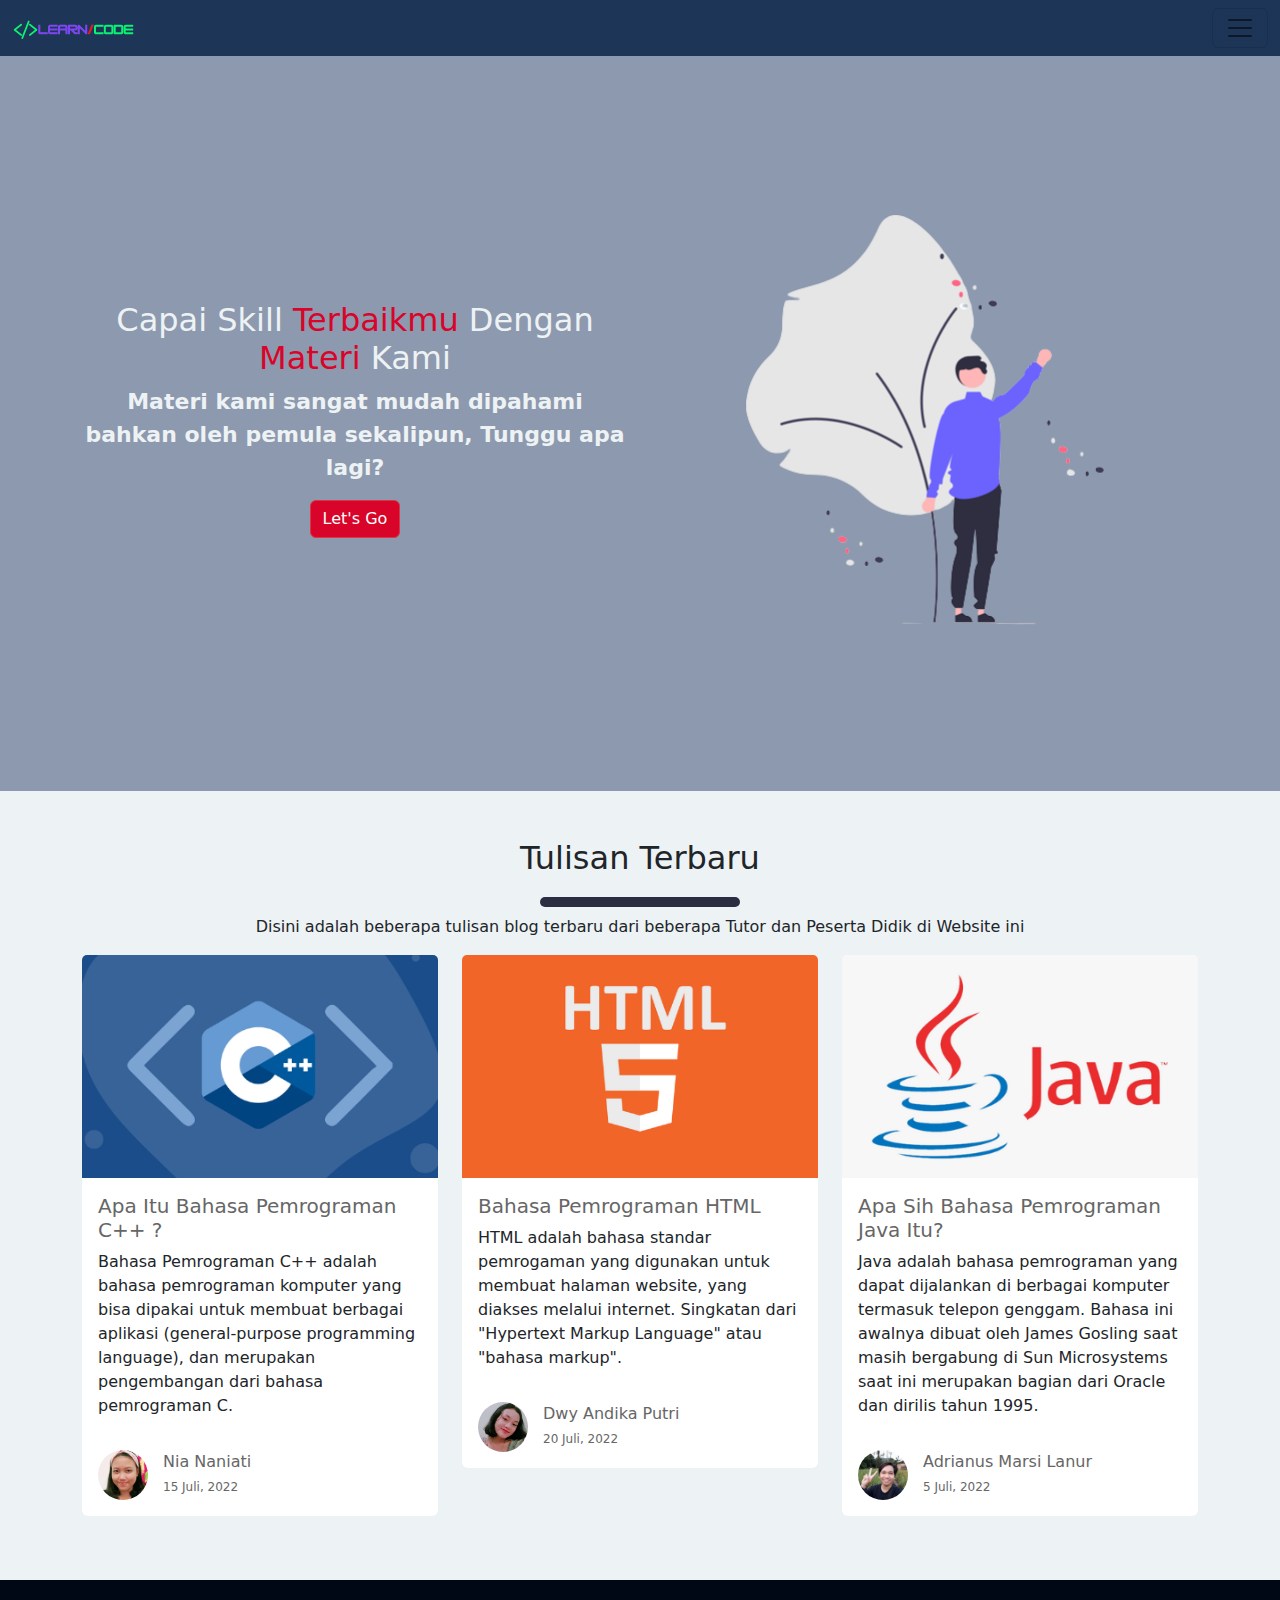
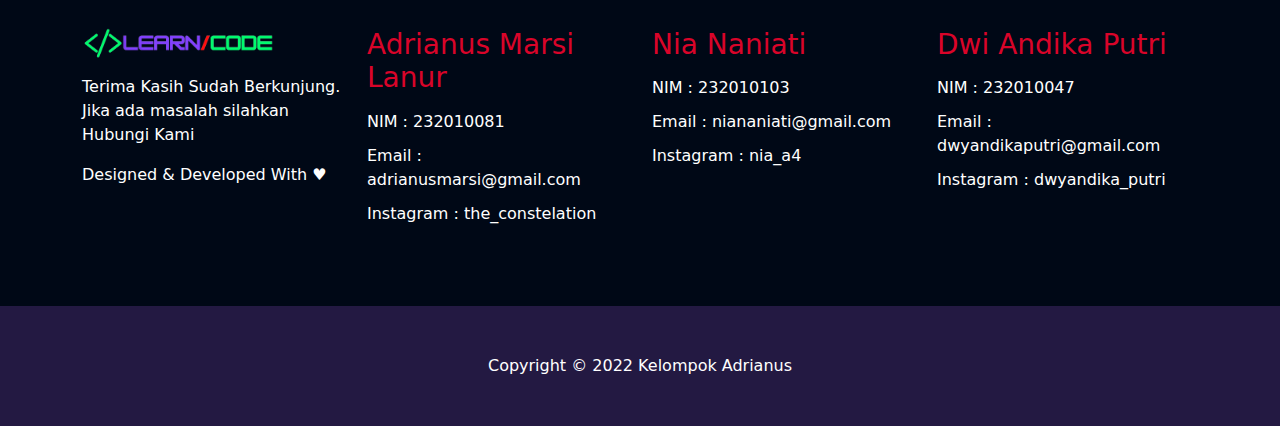
<file: index.html>
<!DOCTYPE html>
<html lang="en">
  <head>
    <meta charset="UTF-8" />
    <meta http-equiv="X-UA-Compatible" content="IE=edge" />
    <meta name="viewport" content="width=device-width, initial-scale=1.0" />
    <link href="assets/css/bootstrap.min.css" rel="stylesheet" />
    <link rel="stylesheet" href="assets/css/main.css" />
    <title>LEARN.Code</title>
  </head>
  <body>
    <!-- Navbar -->
    <nav class="navbar fixed-top" style="background-color: #1d3557">
      <div class="container-fluid">
        <a class="navbar-brand" href="#">
          <img src="assets/img/mylogo.png" alt="logo" class="w-25" />
        </a>
        <button class="navbar-toggler" type="button" data-bs-toggle="offcanvas" data-bs-target="#offcanvasNavbar" aria-controls="offcanvasNavbar">
          <span class="navbar-toggler-icon"></span>
        </button>
        <div class="offcanvas offcanvas-end" tabindex="-1" id="offcanvasNavbar" aria-labelledby="offcanvasNavbarLabel" style="background-color: #1d3557">
          <div class="offcanvas-header">
            <h5 class="offcanvas-title" id="offcanvasNavbarLabel"><img src="assets/img/mylogo.png" alt="logo" class="w-50" /></h5>
            <button type="button" class="btn-close" data-bs-dismiss="offcanvas" aria-label="Close"></button>
          </div>
          <div class="offcanvas-body main-nav" style="background-color: #1d3557">
            <ul class="navbar-nav justify-content-end flex-grow-1 pe-3">
              <li class="nav-item">
                <a class="nav-link active" aria-current="page" href="#">Home</a>
              </li>
              <li class="nav-item">
                <a class="nav-link" href="#">Link</a>
              </li>
              <li class="nav-item dropdown main-dropdown">
                <a class="nav-link dropdown-toggle" href="#" role="button" data-bs-toggle="dropdown" aria-expanded="false"> Dropdown </a>
                <ul class="dropdown-menu" style="background-color: #1d3557">
                  <li><a class="dropdown-item" href="#">Action</a></li>
                  <li><a class="dropdown-item" href="#">Another action</a></li>
                  <li>
                    <hr class="dropdown-divider" />
                  </li>
                  <li><a class="dropdown-item" href="#">Something else here</a></li>
                </ul>
              </li>
            </ul>
            <form class="d-flex" role="search">
              <input class="form-control me-2" type="search" placeholder="Search" aria-label="Search" />
              <button class="btn btn-outline-success" type="submit">Search</button>
            </form>
          </div>
        </div>
      </div>
    </nav>
    <!-- Batas Navbar/Header -->

    <!-- Untuk Jumbotron -->
    <section class="main-merah main-judul-atas">
      <div class="container">
        <div class="row py-5">
          <!-- Sebelah Kiri -->
          <div class="col-lg-6 text-center align-self-center">
            <div>
              <h2>Capai Skill <span>Terbaikmu</span> Dengan <span>Materi</span> Kami</h2>
              <p>Materi kami sangat mudah dipahami bahkan oleh pemula sekalipun, Tunggu apa lagi?</p>
              <a href="" class="btn btn-danger">Let's Go</a>
            </div>
          </div>

          <!-- Sebelah Kanan -->
          <div class="col-lg-6">
            <div class="py-5">
              <img src="assets/img/welcome.png" class="px-4 py-4 w-100" />
            </div>
          </div>
        </div>
      </div>
    </section>
    <!-- Batas Akhir -->

    <!-- Untuk Tulisan Terbaru -->
    <section id="blog" class="main-grey">
      <div class="container py-5">
        <h2 class="main-judul text-center">Tulisan Terbaru</h2>
        <p class="text-center">Disini adalah beberapa tulisan blog terbaru dari beberapa Tutor dan Peserta Didik di Website ini</p>
        <div class="row text-start">
          <!-- Kolom 1-->
          <div class="col-md-4 mb-3">
            <div class="card border-0 shadow-md w-100">
              <img src="assets/img/c++.png" class="card-img-top" alt="Penjelasan Dari Thumbnail" />
              <div class="card-body">
                <h5 class="card-title"><a href="page1.html">Apa Itu Bahasa Pemrograman C++ ?</a></h5>
                <p class="card-text">
                  Bahasa Pemrograman C++ adalah bahasa pemrograman komputer yang bisa dipakai untuk membuat berbagai aplikasi (general-purpose programming language), dan merupakan pengembangan dari
                  bahasa pemrograman C.
                </p>
              </div>
              <div class="card-body main-blog-info">
                <a href=""><img src="assets/img/nia.jpeg" /></a>
                <a href="" class="main-blog-author">Nia Naniati</a><br />
                <span>15 Juli, 2022</span>
              </div>
            </div>
          </div>

          <!-- Kolom 2-->
          <div class="col-md-4 mb-3">
            <div class="card border-0 shadow-md w-100">
              <img src="assets/img/HTML.png" class="card-img-top" alt="Penjelasan Dari Thumbnail" />
              <div class="card-body">
                <h5 class="card-title"><a href="page2.html"> Bahasa Pemrograman HTML</a></h5>
                <p class="card-text">
                  HTML adalah bahasa standar pemrogaman yang digunakan untuk membuat halaman website, yang diakses melalui internet. Singkatan dari "Hypertext Markup Language" atau "bahasa markup".
                </p>
              </div>
              <div class="card-body main-blog-info">
                <a href=""><img src="assets/img/putri.png" /></a>
                <a href="" class="main-blog-author">Dwy Andika Putri</a><br />
                <span>20 Juli, 2022</span>
              </div>
            </div>
          </div>

          <!-- Kolom 3-->
          <div class="col-md-4 mb-3">
            <div class="card border-0 shadow-md w-100">
              <img src="assets/img/Java.png" class="card-img-top" alt="Penjelasan Dari Thumbnail" />
              <div class="card-body">
                <h5 class="card-title"><a href="page3.html"> Apa Sih Bahasa Pemrograman Java Itu? </a></h5>
                <p class="card-text">
                  Java adalah bahasa pemrograman yang dapat dijalankan di berbagai komputer termasuk telepon genggam. Bahasa ini awalnya dibuat oleh James Gosling saat masih bergabung di Sun
                  Microsystems saat ini merupakan bagian dari Oracle dan dirilis tahun 1995.
                </p>
              </div>
              <div class="card-body main-blog-info">
                <a href=""><img src="assets/img/adri.jpg" /></a>
                <a href="" class="main-blog-author">Adrianus Marsi Lanur</a><br />
                <span>5 Juli, 2022</span>
              </div>
            </div>
          </div>
        </div>
      </div>
    </section>
    <!-- Batas Tulisan Terbaru -->

    <!-- Untuk Footer -->
    <footer>
      <div class="main-footer-menu main-footer py-5" id="footer">
        <div class="container">
          <div class="row">
            <div class="col-lg-3 mb-3">
              <div class="mb-3">
                <a href="index.html"><img src="assets/img/mylogo.png" class="w-75" /></a>
              </div>
              <p>Terima Kasih Sudah Berkunjung. Jika ada masalah silahkan Hubungi Kami</p>
              <p>Designed & Developed With &hearts;</p>
            </div>
            <div class="col-lg-3 mb-3">
              <h3>Adrianus Marsi Lanur</h3>
              <ul>
                <li class="text-white">NIM : <a href="">232010081</a></li>
                <li class="text-white">Email : <a href="">adrianusmarsi@gmail.com</a></li>
                <li class="text-white">Instagram : <a href="">the_constelation</a></li>
              </ul>
            </div>
            <div class="col-lg-3 mb-3">
              <h3>Nia Naniati</h3>
              <ul>
                <li class="text-white">NIM : <a href="">232010103</a></li>
                <li class="text-white">Email : <a href="">niananiati@gmail.com</a></li>
                <li class="text-white">Instagram : <a href="">nia_a4</a></li>
              </ul>
            </div>
            <div class="col-lg-3 mb-3 text-white">
              <h3>Dwi Andika Putri</h3>
              <ul>
                <li class="text-white">NIM : <a href="">232010047</a></li>
                <li class="text-white">Email : <a href="">dwyandikaputri@gmail.com</a></li>
                <li class="text-white">Instagram : <a href="">dwyandika_putri</a></li>
              </ul>
            </div>
          </div>
        </div>
      </div>
      <div class="text-center py-5 main-footer-copyright">Copyright &copy; 2022 Kelompok Adrianus</div>
    </footer>
    <!-- Batas Footer -->

    <!-- Untuk Memanggil File Bootsrap Js-->
    <script src="assets/js/bootstrap.bundle.min.js"></script>

    <!-- Untuk Memanggil File JQuery-->
    <script src="assets/js/jquery-3.6.0.min.js"></script>
    <script src="assets/js/main.js"></script>
  </body>
</html>
</file>
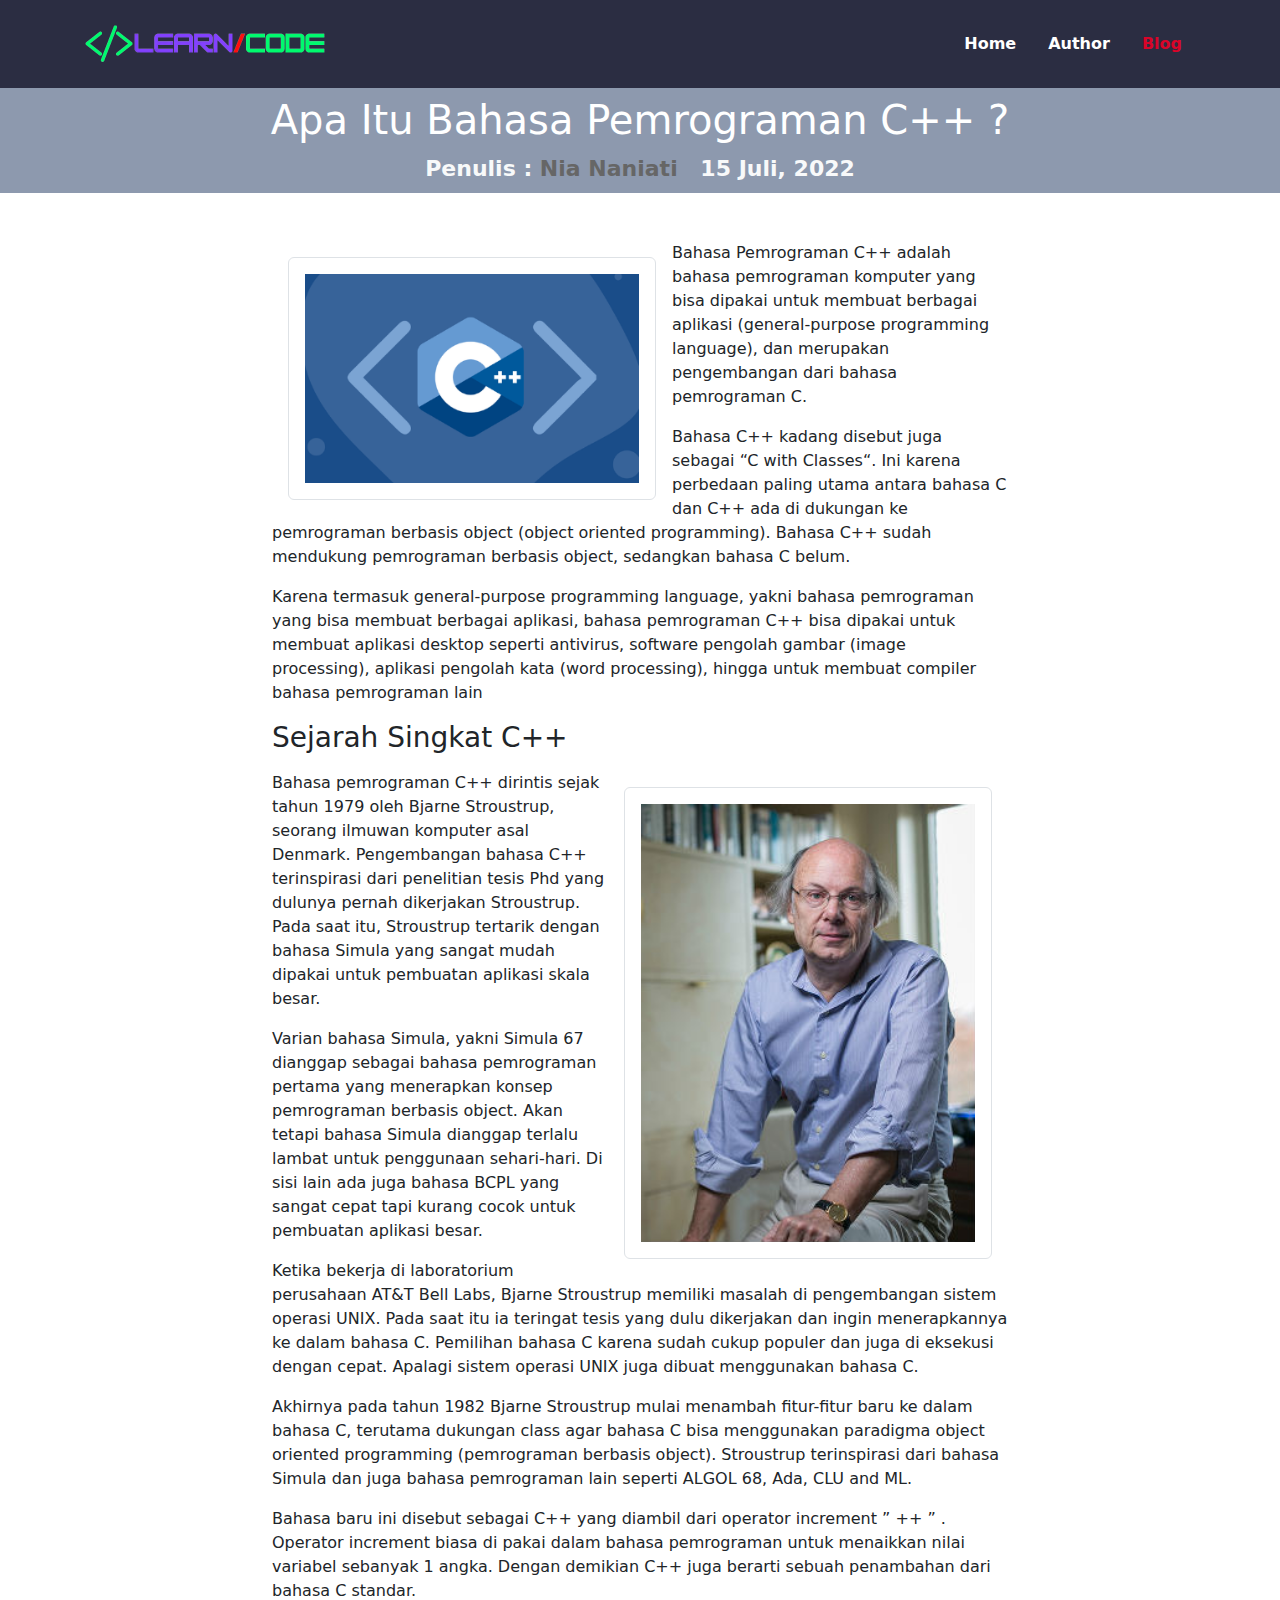
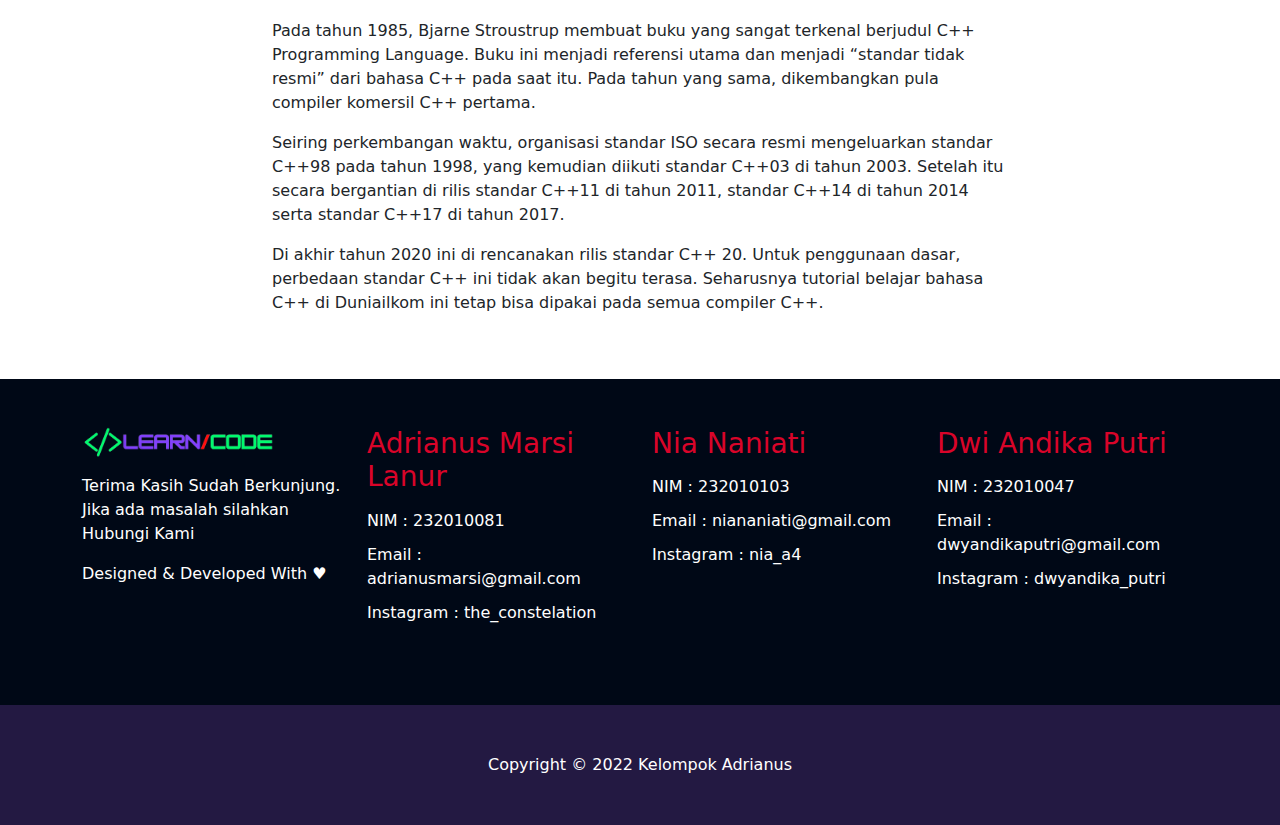
<file: page1.html>
<!DOCTYPE html>
<html lang="en">
  <head>
    <meta charset="UTF-8" />
    <meta http-equiv="X-UA-Compatible" content="IE=edge" />
    <meta name="viewport" content="width=device-width, initial-scale=1.0" />
    <link rel="stylesheet" href="assets/css/bootstrap.min.css" />
    <link rel="stylesheet" href="assets/css/main.css" />
    <title>Our Company Website</title>
  </head>
  <body>
    <!-- Navbar/Header -->
    <nav class="navbar navbar-expand-lg fixed-top navbar-dark main-nav">
      <div class="container">
        <a class="navbar-brand" href="index.html">
          <img src="assets/img/mylogo.png" class="main-logo" />
        </a>
        <button class="navbar-toggler" type="button" data-bs-toggle="collapse" data-bs-target="#navbarNav" aria-controls="navbarNav" aria-expanded="false" aria-label="Toggle navigation">
          <span class="navbar-toggler-icon"></span>
        </button>
        <div class="collapse navbar-collapse" id="navbarNav">
          <ul class="navbar-nav ms-auto py-3">
            <li class="nav-item">
              <a class="nav-link px-3" aria-current="page" href="index.html">Home</a>
            </li>
            <li class="nav-item">
              <a class="nav-link px-3" href="#footer">Author</a>
            </li>
            <li class="nav-item">
              <a class="nav-link active px-3" href="#blog">Blog</a>
            </li>
          </ul>
        </div>
      </div>
    </nav>

    <!-- Judul -->
    <section class="main-merah main-judul-atas">
      <div class="container pt-5 pb-2">
        <div class="text-center text-white">
          <h1>Apa Itu Bahasa Pemrograman C++ ?</h1>
        </div>
        <div class="main-blog-info text-light text-center">
          Penulis : <a href="" class="main-blog-author">Nia Naniati</a>
          <span>15 Juli, 2022</span>
        </div>
      </div>
    </section>

    <!-- Dibawah Judul -->
    <section class="container py-5">
      <div class="row">
        <div class="col-lg-8 mx-auto">
          <p>
            <img src="assets/img/c++.png" class="w-50 border px-3 py-3 rounded mx-3 my-3" align="left" />
            Bahasa Pemrograman C++ adalah bahasa pemrograman komputer yang bisa dipakai untuk membuat berbagai aplikasi (general-purpose programming language), dan merupakan pengembangan dari bahasa
            pemrograman C.
          </p>
          <p>
            Bahasa C++ kadang disebut juga sebagai “C with Classes“. Ini karena perbedaan paling utama antara bahasa C dan C++ ada di dukungan ke pemrograman berbasis object (object oriented
            programming). Bahasa C++ sudah mendukung pemrograman berbasis object, sedangkan bahasa C belum.
          </p>
          <p>
            Karena termasuk general-purpose programming language, yakni bahasa pemrograman yang bisa membuat berbagai aplikasi, bahasa pemrograman C++ bisa dipakai untuk membuat aplikasi desktop
            seperti antivirus, software pengolah gambar (image processing), aplikasi pengolah kata (word processing), hingga untuk membuat compiler bahasa pemrograman lain
          </p>
          <h3>Sejarah Singkat C++</h3>
          <p></p>
          <p>
            <img src="assets/img/penemu_c++.jpg" class="w-50 border px-3 py-3 rounded mx-3 my-3" align="Right" />
            Bahasa pemrograman C++ dirintis sejak tahun 1979 oleh Bjarne Stroustrup, seorang ilmuwan komputer asal Denmark. Pengembangan bahasa C++ terinspirasi dari penelitian tesis Phd yang dulunya
            pernah dikerjakan Stroustrup. Pada saat itu, Stroustrup tertarik dengan bahasa Simula yang sangat mudah dipakai untuk pembuatan aplikasi skala besar.
          </p>
          <p>
            Varian bahasa Simula, yakni Simula 67 dianggap sebagai bahasa pemrograman pertama yang menerapkan konsep pemrograman berbasis object. Akan tetapi bahasa Simula dianggap terlalu lambat
            untuk penggunaan sehari-hari. Di sisi lain ada juga bahasa BCPL yang sangat cepat tapi kurang cocok untuk pembuatan aplikasi besar.
          </p>
          <p>
            Ketika bekerja di laboratorium perusahaan AT&T Bell Labs, Bjarne Stroustrup memiliki masalah di pengembangan sistem operasi UNIX. Pada saat itu ia teringat tesis yang dulu dikerjakan dan
            ingin menerapkannya ke dalam bahasa C. Pemilihan bahasa C karena sudah cukup populer dan juga di eksekusi dengan cepat. Apalagi sistem operasi UNIX juga dibuat menggunakan bahasa C.
          </p>
          <p>
            Akhirnya pada tahun 1982 Bjarne Stroustrup mulai menambah fitur-fitur baru ke dalam bahasa C, terutama dukungan class agar bahasa C bisa menggunakan paradigma object oriented programming
            (pemrograman berbasis object). Stroustrup terinspirasi dari bahasa Simula dan juga bahasa pemrograman lain seperti ALGOL 68, Ada, CLU and ML.
          </p>
          <p>
            Bahasa baru ini disebut sebagai C++ yang diambil dari operator increment ” ++ ” . Operator increment biasa di pakai dalam bahasa pemrograman untuk menaikkan nilai variabel sebanyak 1
            angka. Dengan demikian C++ juga berarti sebuah penambahan dari bahasa C standar.
          </p>
          <p>
            Pada tahun 1985, Bjarne Stroustrup membuat buku yang sangat terkenal berjudul C++ Programming Language. Buku ini menjadi referensi utama dan menjadi “standar tidak resmi” dari bahasa C++
            pada saat itu. Pada tahun yang sama, dikembangkan pula compiler komersil C++ pertama. 
            <p>Seiring perkembangan waktu, organisasi standar ISO secara resmi mengeluarkan standar C++98 pada tahun
            1998, yang kemudian diikuti standar C++03 di tahun 2003. Setelah itu secara bergantian di rilis standar C++11 di tahun 2011, standar C++14 di tahun 2014 serta standar C++17 di tahun 2017.</p>
            Di akhir tahun 2020 ini di rencanakan rilis standar C++ 20. Untuk penggunaan dasar, perbedaan standar C++ ini tidak akan begitu terasa. Seharusnya tutorial belajar bahasa C++ di Duniailkom
            ini tetap bisa dipakai pada semua compiler C++.
          </p>
        </div>
      </div>
    </section>
    <!-- Untuk Footer -->
    <footer>
      <div class="main-footer-menu main-footer py-5" id="footer">
        <div class="container">
          <div class="row">
            <div class="col-lg-3 mb-3">
              <div class="mb-3">
                <a href="index.html"><img src="assets/img/mylogo.png" class="w-75" /></a>
              </div>
              <p>Terima Kasih Sudah Berkunjung. Jika ada masalah silahkan Hubungi Kami</p>
              <p>Designed & Developed With &hearts;</p>
            </div>
            <div class="col-lg-3 mb-3">
              <h3>Adrianus Marsi Lanur</h3>
              <ul>
                <li class="text-white">NIM : <a href="">232010081</a></li>
                <li class="text-white">Email : <a href="">adrianusmarsi@gmail.com</a></li>
                <li class="text-white">Instagram : <a href="">the_constelation</a></li>
              </ul>
            </div>
            <div class="col-lg-3 mb-3">
              <h3>Nia Naniati</h3>
              <ul>
                <li class="text-white">NIM : <a href="">232010103</a></li>
                <li class="text-white">Email : <a href="">niananiati@gmail.com</a></li>
                <li class="text-white">Instagram : <a href="">nia_a4</a></li>
              </ul>
            </div>
            <div class="col-lg-3 mb-3 text-white">
              <h3>Dwi Andika Putri</h3>
              <ul>
                <li class="text-white">NIM : <a href="">232010047</a></li>
                <li class="text-white">Email : <a href="">dwyandikaputri@gmail.com</a></li>
                <li class="text-white">Instagram : <a href="">dwyandika_putri</a></li>
              </ul>
            </div>
          </div>
        </div>
      </div>
      <div class="text-center py-5 main-footer-copyright">Copyright &copy; 2022 Kelompok Adrianus</div>
    </footer>
    <!-- Batas Footer -->

    <!-- Untuk Memanggil File Bootsrap Js-->
    <script src="assets/js/bootstrap.bundle.min.js"></script>

    <!-- Untuk Memanggil File JQuery-->
    <script src="assets/js/jquery-3.6.0.min.js"></script>
    <script src="assets/js/main.js"></script>
  </body>
</html>
</file>
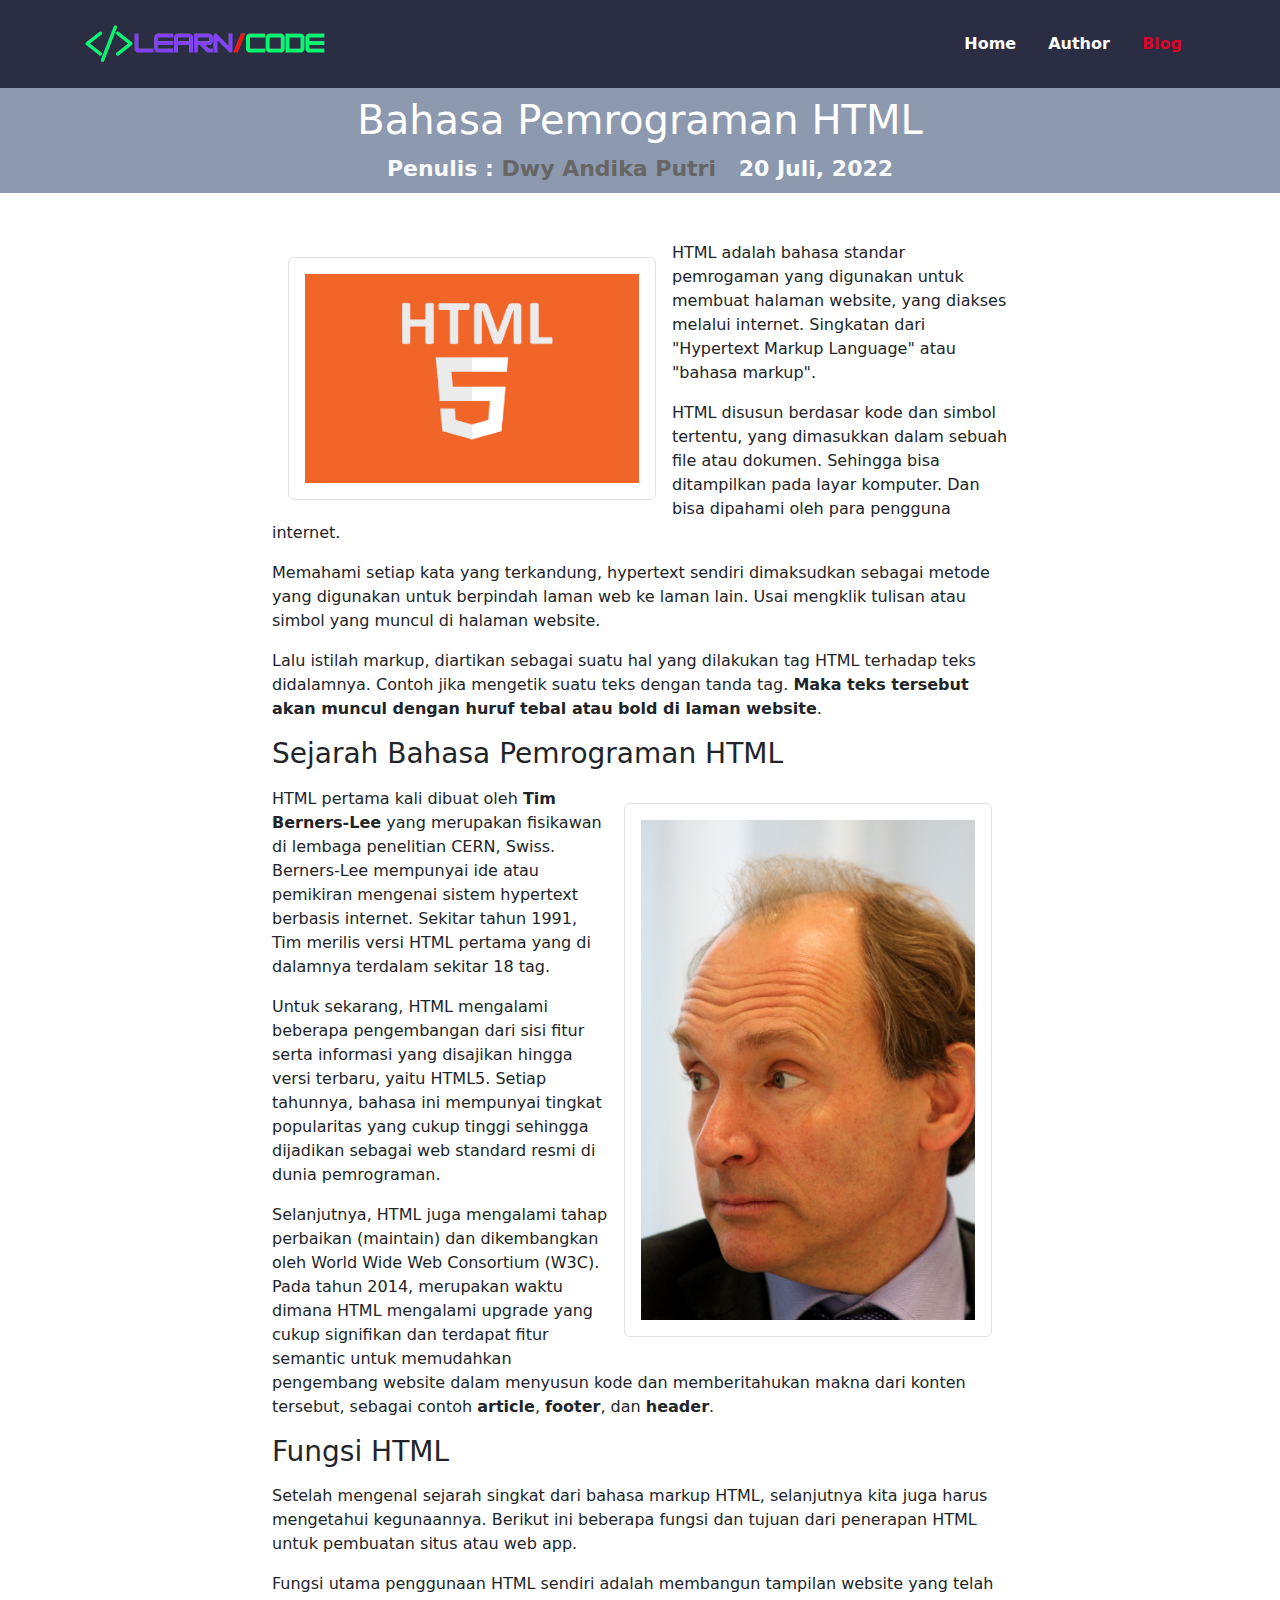
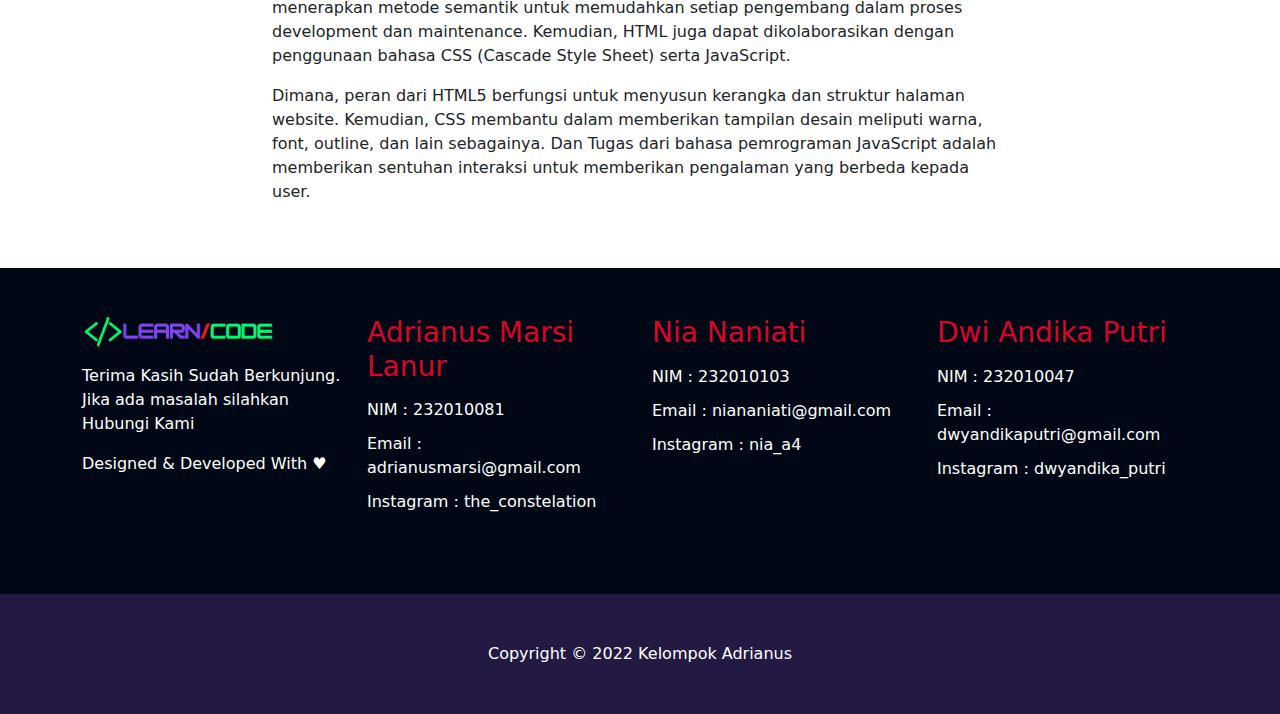
<file: page2.html>
<!DOCTYPE html>
<html lang="en">
  <head>
    <meta charset="UTF-8" />
    <meta http-equiv="X-UA-Compatible" content="IE=edge" />
    <meta name="viewport" content="width=device-width, initial-scale=1.0" />
    <link rel="stylesheet" href="assets/css/bootstrap.min.css" />
    <link rel="stylesheet" href="assets/css/main.css" />
    <title>Our Company Website</title>
  </head>
  <body>
    <!-- Navbar/Header -->
    <nav class="navbar navbar-expand-lg fixed-top navbar-dark main-nav">
      <div class="container">
        <a class="navbar-brand" href="index.html">
          <img src="assets/img/mylogo.png" class="main-logo" />
        </a>
        <button class="navbar-toggler" type="button" data-bs-toggle="collapse" data-bs-target="#navbarNav" aria-controls="navbarNav" aria-expanded="false" aria-label="Toggle navigation">
          <span class="navbar-toggler-icon"></span>
        </button>
        <div class="collapse navbar-collapse" id="navbarNav">
          <ul class="navbar-nav ms-auto py-3">
            <li class="nav-item">
              <a class="nav-link px-3" aria-current="page" href="index.html">Home</a>
            </li>
            <li class="nav-item">
              <a class="nav-link px-3" href="#footer">Author</a>
            </li>
            <li class="nav-item">
              <a class="nav-link active px-3" href="#blog">Blog</a>
            </li>
          </ul>
        </div>
      </div>
    </nav>

    <!-- Judul -->
    <section class="main-merah main-judul-atas">
      <div class="container pt-5 pb-2">
        <div class="text-center text-white">
          <h1>Bahasa Pemrograman HTML</h1>
        </div>
        <div class="main-blog-info text-light text-center">
          Penulis : <a href="" class="main-blog-author">Dwy Andika Putri</a>
          <span>20 Juli, 2022</span>
        </div>
      </div>
    </section>

    <!-- Dibawah Judul -->
    <section class="container py-5">
      <div class="row">
        <div class="col-lg-8 mx-auto">
          <p>
            <img src="assets/img/HTML.png" class="w-50 border px-3 py-3 rounded mx-3 my-3" align="left" />
            HTML adalah bahasa standar pemrogaman yang digunakan untuk membuat halaman website, yang diakses melalui internet. Singkatan dari "Hypertext Markup Language" atau "bahasa markup".
          </p>
          <p>
            HTML disusun berdasar kode dan simbol tertentu, yang dimasukkan dalam sebuah file atau dokumen. Sehingga bisa ditampilkan pada layar komputer. Dan bisa dipahami oleh para pengguna
            internet.
          </p>
          <p>
            Memahami setiap kata yang terkandung, hypertext sendiri dimaksudkan sebagai metode yang digunakan untuk berpindah laman web ke laman lain. Usai mengklik tulisan atau simbol yang muncul di
            halaman website.
          </p>
          <p>
            Lalu istilah markup, diartikan sebagai suatu hal yang dilakukan tag HTML terhadap teks didalamnya. Contoh jika mengetik suatu teks dengan tanda tag.
            <b>Maka teks tersebut akan muncul dengan huruf tebal atau bold di laman website</b>.
          </p>
          <h3>Sejarah Bahasa Pemrograman HTML</h3>
          <p></p>
          <p>
            <img src="assets/img/Tim_Berners.jpg" class="w-50 border px-3 py-3 rounded mx-3 my-3" align="Right" />
            HTML pertama kali dibuat oleh <b>Tim Berners-Lee</b> yang merupakan fisikawan di lembaga penelitian CERN, Swiss. Berners-Lee mempunyai ide atau pemikiran mengenai sistem hypertext berbasis
            internet. Sekitar tahun 1991, Tim merilis versi HTML pertama yang di dalamnya terdalam sekitar 18 tag.
          </p>
          <p>
            Untuk sekarang, HTML mengalami beberapa pengembangan dari sisi fitur serta informasi yang disajikan hingga versi terbaru, yaitu HTML5. Setiap tahunnya, bahasa ini mempunyai tingkat
            popularitas yang cukup tinggi sehingga dijadikan sebagai web standard resmi di dunia pemrograman.
          </p>
          <p>
            Selanjutnya, HTML juga mengalami tahap perbaikan (maintain) dan dikembangkan oleh World Wide Web Consortium (W3C). Pada tahun 2014, merupakan waktu dimana HTML mengalami upgrade yang cukup
            signifikan dan terdapat fitur semantic untuk memudahkan pengembang website dalam menyusun kode dan memberitahukan makna dari konten tersebut, sebagai contoh <b>article</b>, <b>footer</b>,
            dan <b>header</b>.
          </p>
          <h3>Fungsi HTML</h3>
          <p></p>
          <p>
            Setelah mengenal sejarah singkat dari bahasa markup HTML, selanjutnya kita juga harus mengetahui kegunaannya. Berikut ini beberapa fungsi dan tujuan dari penerapan HTML untuk pembuatan
            situs atau web app.
          </p>
          <p>
            Fungsi utama penggunaan HTML sendiri adalah membangun tampilan website yang telah menerapkan metode semantik untuk memudahkan setiap pengembang dalam proses development dan maintenance.
            Kemudian, HTML juga dapat dikolaborasikan dengan penggunaan bahasa CSS (Cascade Style Sheet) serta JavaScript.
          </p>
          <p>
            Dimana, peran dari HTML5 berfungsi untuk menyusun kerangka dan struktur halaman website. Kemudian, CSS membantu dalam memberikan tampilan desain meliputi warna, font, outline, dan lain
            sebagainya. Dan Tugas dari bahasa pemrograman JavaScript adalah memberikan sentuhan interaksi untuk memberikan pengalaman yang berbeda kepada user.
          </p>
        </div>
      </div>
    </section>
    <!-- Untuk Footer -->
    <footer>
      <div class="main-footer-menu main-footer py-5" id="footer">
        <div class="container">
          <div class="row">
            <div class="col-lg-3 mb-3">
              <div class="mb-3">
                <a href="index.html"><img src="assets/img/mylogo.png" class="w-75" /></a>
              </div>
              <p>Terima Kasih Sudah Berkunjung. Jika ada masalah silahkan Hubungi Kami</p>
              <p>Designed & Developed With &hearts;</p>
            </div>
            <div class="col-lg-3 mb-3">
              <h3>Adrianus Marsi Lanur</h3>
              <ul>
                <li class="text-white">NIM : <a href="">232010081</a></li>
                <li class="text-white">Email : <a href="">adrianusmarsi@gmail.com</a></li>
                <li class="text-white">Instagram : <a href="">the_constelation</a></li>
              </ul>
            </div>
            <div class="col-lg-3 mb-3">
              <h3>Nia Naniati</h3>
              <ul>
                <li class="text-white">NIM : <a href="">232010103</a></li>
                <li class="text-white">Email : <a href="">niananiati@gmail.com</a></li>
                <li class="text-white">Instagram : <a href="">nia_a4</a></li>
              </ul>
            </div>
            <div class="col-lg-3 mb-3 text-white">
              <h3>Dwi Andika Putri</h3>
              <ul>
                <li class="text-white">NIM : <a href="">232010047</a></li>
                <li class="text-white">Email : <a href="">dwyandikaputri@gmail.com</a></li>
                <li class="text-white">Instagram : <a href="">dwyandika_putri</a></li>
              </ul>
            </div>
          </div>
        </div>
      </div>
      <div class="text-center py-5 main-footer-copyright">Copyright &copy; 2022 Kelompok Adrianus</div>
    </footer>
    <!-- Batas Footer -->

    <!-- Untuk Memanggil File Bootsrap Js-->
    <script src="assets/js/bootstrap.bundle.min.js"></script>

    <!-- Untuk Memanggil File JQuery-->
    <script src="assets/js/jquery-3.6.0.min.js"></script>
    <script src="assets/js/main.js"></script>
  </body>
</html>
</file>
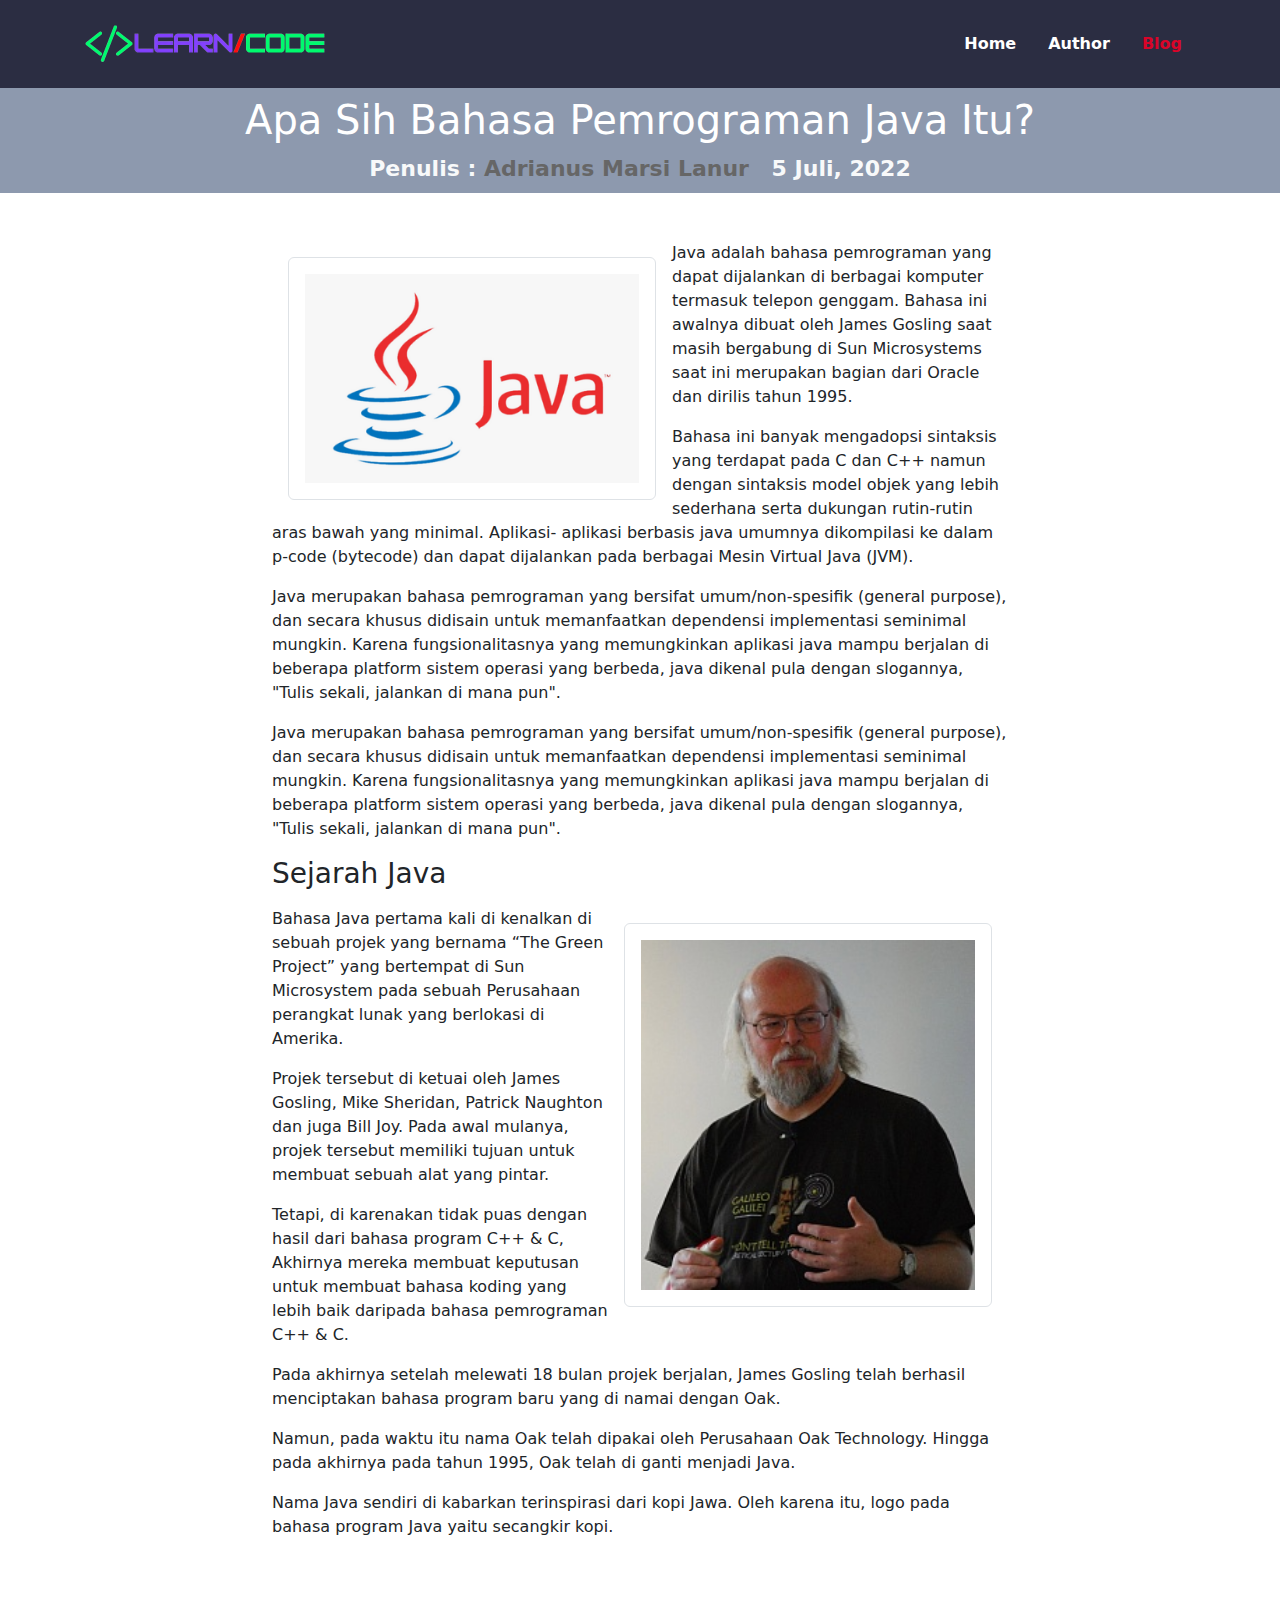
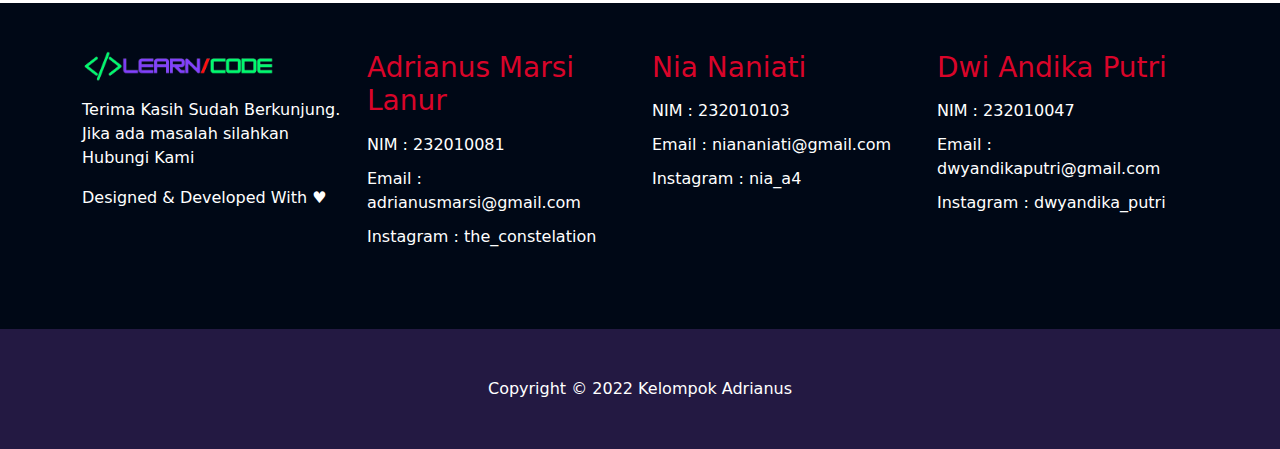
<file: page3.html>
<!DOCTYPE html>
<html lang="en">
  <head>
    <meta charset="UTF-8" />
    <meta http-equiv="X-UA-Compatible" content="IE=edge" />
    <meta name="viewport" content="width=device-width, initial-scale=1.0" />
    <link rel="stylesheet" href="assets/css/bootstrap.min.css" />
    <link rel="stylesheet" href="assets/css/main.css" />
    <title>Our Company Website</title>
  </head>
  <body>
    <!-- Navbar/Header -->
    <nav class="navbar navbar-expand-lg fixed-top navbar-dark main-nav">
      <div class="container">
        <a class="navbar-brand" href="index.html">
          <img src="assets/img/mylogo.png" class="main-logo" />
        </a>
        <button class="navbar-toggler" type="button" data-bs-toggle="collapse" data-bs-target="#navbarNav" aria-controls="navbarNav" aria-expanded="false" aria-label="Toggle navigation">
          <span class="navbar-toggler-icon"></span>
        </button>
        <div class="collapse navbar-collapse" id="navbarNav">
          <ul class="navbar-nav ms-auto py-3">
            <li class="nav-item">
              <a class="nav-link px-3" aria-current="page" href="index.html">Home</a>
            </li>
            <li class="nav-item">
              <a class="nav-link px-3" href="#footer">Author</a>
            </li>
            <li class="nav-item">
              <a class="nav-link active px-3" href="#blog">Blog</a>
            </li>
          </ul>
        </div>
      </div>
    </nav>

    <!-- Judul -->
    <section class="main-merah main-judul-atas">
      <div class="container pt-5 pb-2">
        <div class="text-center text-white">
          <h1>Apa Sih Bahasa Pemrograman Java Itu?</h1>
        </div>
        <div class="main-blog-info text-light text-center">
          Penulis : <a href="" class="main-blog-author">Adrianus Marsi Lanur</a>
          <span>5 Juli, 2022</span>
        </div>
      </div>
    </section>

    <!-- Dibawah Judul -->
    <section class="container py-5">
      <div class="row">
        <div class="col-lg-8 mx-auto">
          <p>
            <img src="assets/img/Java.png" class="w-50 border px-3 py-3 rounded mx-3 my-3" align="left" />
            Java adalah bahasa pemrograman yang dapat dijalankan di berbagai komputer termasuk telepon genggam. Bahasa ini awalnya dibuat oleh James Gosling saat masih bergabung di Sun Microsystems
            saat ini merupakan bagian dari Oracle dan dirilis tahun 1995.
          </p>
          <p>
            Bahasa ini banyak mengadopsi sintaksis yang terdapat pada C dan C++ namun dengan sintaksis model objek yang lebih sederhana serta dukungan rutin-rutin aras bawah yang minimal. Aplikasi-
            aplikasi berbasis java umumnya dikompilasi ke dalam p-code (bytecode) dan dapat dijalankan pada berbagai Mesin Virtual Java (JVM).
          </p>
          <p>
            Java merupakan bahasa pemrograman yang bersifat umum/non-spesifik (general purpose), dan secara khusus didisain untuk memanfaatkan dependensi implementasi seminimal mungkin. Karena
            fungsionalitasnya yang memungkinkan aplikasi java mampu berjalan di beberapa platform sistem operasi yang berbeda, java dikenal pula dengan slogannya, "Tulis sekali, jalankan di mana pun".
          </p>
          <p>
            Java merupakan bahasa pemrograman yang bersifat umum/non-spesifik (general purpose), dan secara khusus didisain untuk memanfaatkan dependensi implementasi seminimal mungkin. Karena
            fungsionalitasnya yang memungkinkan aplikasi java mampu berjalan di beberapa platform sistem operasi yang berbeda, java dikenal pula dengan slogannya, "Tulis sekali, jalankan di mana pun".
          </p>
          <h3>Sejarah Java</h3>
          <p></p>
          <p>
            <img src="assets/img/james.jpg" class="w-50 border px-3 py-3 rounded mx-3 my-3" align="Right" />
            Bahasa Java pertama kali di kenalkan di sebuah projek yang bernama “The Green Project” yang bertempat di Sun Microsystem pada sebuah Perusahaan perangkat lunak yang berlokasi di Amerika.
          </p>
          <p>
            Projek tersebut di ketuai oleh James Gosling, Mike Sheridan, Patrick Naughton dan juga Bill Joy. Pada awal mulanya, projek tersebut memiliki tujuan untuk membuat sebuah alat yang pintar.
          </p>
          <p>
            Tetapi, di karenakan tidak puas dengan hasil dari bahasa program C++ & C, Akhirnya mereka membuat keputusan untuk membuat bahasa koding yang lebih baik daripada bahasa pemrograman C++ & C.
          </p>
          <p>Pada akhirnya setelah melewati 18 bulan projek berjalan, James Gosling telah berhasil menciptakan bahasa program baru yang di namai dengan Oak.</p>
          <p>Namun, pada waktu itu nama Oak telah dipakai oleh Perusahaan Oak Technology. Hingga pada akhirnya pada tahun 1995, Oak telah di ganti menjadi Java.</p>
          <p>Nama Java sendiri di kabarkan terinspirasi dari kopi Jawa. Oleh karena itu, logo pada bahasa program Java yaitu secangkir kopi.</p>
        </div>
      </div>
    </section>
    <!-- Untuk Footer -->
    <footer>
      <div class="main-footer-menu main-footer py-5" id="footer">
        <div class="container">
          <div class="row">
            <div class="col-lg-3 mb-3">
              <div class="mb-3">
                <a href="index.html"><img src="assets/img/mylogo.png" class="w-75" /></a>
              </div>
              <p>Terima Kasih Sudah Berkunjung. Jika ada masalah silahkan Hubungi Kami</p>
              <p>Designed & Developed With &hearts;</p>
            </div>
            <div class="col-lg-3 mb-3">
              <h3>Adrianus Marsi Lanur</h3>
              <ul>
                <li class="text-white">NIM : <a href="">232010081</a></li>
                <li class="text-white">Email : <a href="">adrianusmarsi@gmail.com</a></li>
                <li class="text-white">Instagram : <a href="">the_constelation</a></li>
              </ul>
            </div>
            <div class="col-lg-3 mb-3">
              <h3>Nia Naniati</h3>
              <ul>
                <li class="text-white">NIM : <a href="">232010103</a></li>
                <li class="text-white">Email : <a href="">niananiati@gmail.com</a></li>
                <li class="text-white">Instagram : <a href="">nia_a4</a></li>
              </ul>
            </div>
            <div class="col-lg-3 mb-3 text-white">
              <h3>Dwi Andika Putri</h3>
              <ul>
                <li class="text-white">NIM : <a href="">232010047</a></li>
                <li class="text-white">Email : <a href="">dwyandikaputri@gmail.com</a></li>
                <li class="text-white">Instagram : <a href="">dwyandika_putri</a></li>
              </ul>
            </div>
          </div>
        </div>
      </div>
      <div class="text-center py-5 main-footer-copyright">Copyright &copy; 2022 Kelompok Adrianus</div>
    </footer>
    <!-- Batas Footer -->

    <!-- Untuk Memanggil File Bootsrap Js-->
    <script src="assets/js/bootstrap.bundle.min.js"></script>

    <!-- Untuk Memanggil File JQuery-->
    <script src="assets/js/jquery-3.6.0.min.js"></script>
    <script src="assets/js/main.js"></script>
  </body>
</html>
</file>
<file: assets/css/main.css>
/* untuk Header */
.main-nav {
  background-color: #2b2d42;
}

.main-nav .navbar-nav a.nav-link {
  color: #ffffff;
  font-weight: 600;
}

.main-nav .nav-item .nav-link.active,
.main-nav .nav-item .nav-link:hover,
.main-nav .nav-item .dropdown-item:hover {
  color: #d90429;
}

.navbar.scrolled {
  background-color: #ffffff;
  transition: background-color 0.5s ease;
  box-shadow: 0px -10px 30px #666;
}

.navbar.scrolled a.nav-link {
  color: #666;
}

.navbar img.main-logo {
  max-width: 250px;
}

.navbar.navbar.scrolled img.main-logo-putih {
  display: none;
}

/* Untuk Global */
.main-merah {
  background-color: #8d99ae;
}

.main-merah h2 span {
  color: #d90429;
}
.main-merah h2 {
  color: #edf2f4;
}
.main-merah p {
  color: #edf2f4;
}

.btn-danger {
  background-color: #d90429;
}

h2.main-judul::after {
  margin: auto;
  margin-top: 20px;
  display: block;
  border-bottom: 10px solid #2b2d42;
  width: 200px;
  border-radius: 10px;
  content: "";
}

.main-grey {
  background-color: #edf2f4;
}
.main-judul-atas {
  color: #457b9d;
  font-size: 22px;
  font-weight: 600;
  padding-top: 3rem;
}

a:hover {
  transition: color 0.5s ease;
}

.btn-pelajari {
  background-color: #3a86ff;
}

/* Bagian Kolaborasi */
#main-kolaborasi img {
  max-height: 50px;
  max-width: 150px;
}

#main-kolaborasi a {
  display: inline-block;
  word-spacing: 20px;
  margin-right: 20px;
  margin-bottom: 20px;
}

/* Bagian Blog */
.main-blog-info img {
  width: 50px;
  border-radius: 50%;
  float: left;
}

.main-blog-info {
  color: #666;
  position: relative;
}

.main-blog-info a {
  padding-right: 15px;
  color: #666;
  text-decoration: none;
}

.main-blog-info a:hover {
  color: #ffbe0b;
}

#blog .main-blog-info span {
  font-size: 12px;
  padding-left: 15px;
}

#blog a {
  text-decoration: none;
  color: #666;
}

#blog a:hover {
  color: #ef476f;
}

#blog-detail .main-blog-info img {
  float: none;
}
#blog-detail .main-blog-info span::before {
  content: "";
  top: 0px;
  margin-bottom: 3px;
  display: inline-block;
  margin-right: 15px;
  background-color: #ccc;
  height: 5px;
  width: 5px;
  border-radius: 50%;
}

.main-tulisan-lain h4 a {
  color: #666;
  text-decoration: none;
  font-size: 18px;
  font-weight: 500;
}

/* Footer */
.main-footer {
  background-color: #000816;
}

.main-footer p {
  color: #ffffff;
}
.main-footer-menu h3 {
  color: #d90429;
  margin-bottom: 15px;
}

.main-footer-menu a {
  color: #ffffff;
  text-decoration: none;
}

.main-footer-menu a:hover {
  color: #ffbe0b;
}

.main-footer-menu ul {
  list-style-type: none;
  padding-left: 0px;
  margin-left: 0px;
}

.main-footer-menu ul li {
  margin-bottom: 10px;
}

.main-footer-copyright {
  background-color: #231942;
  color: #ffffff;
}
</file>
